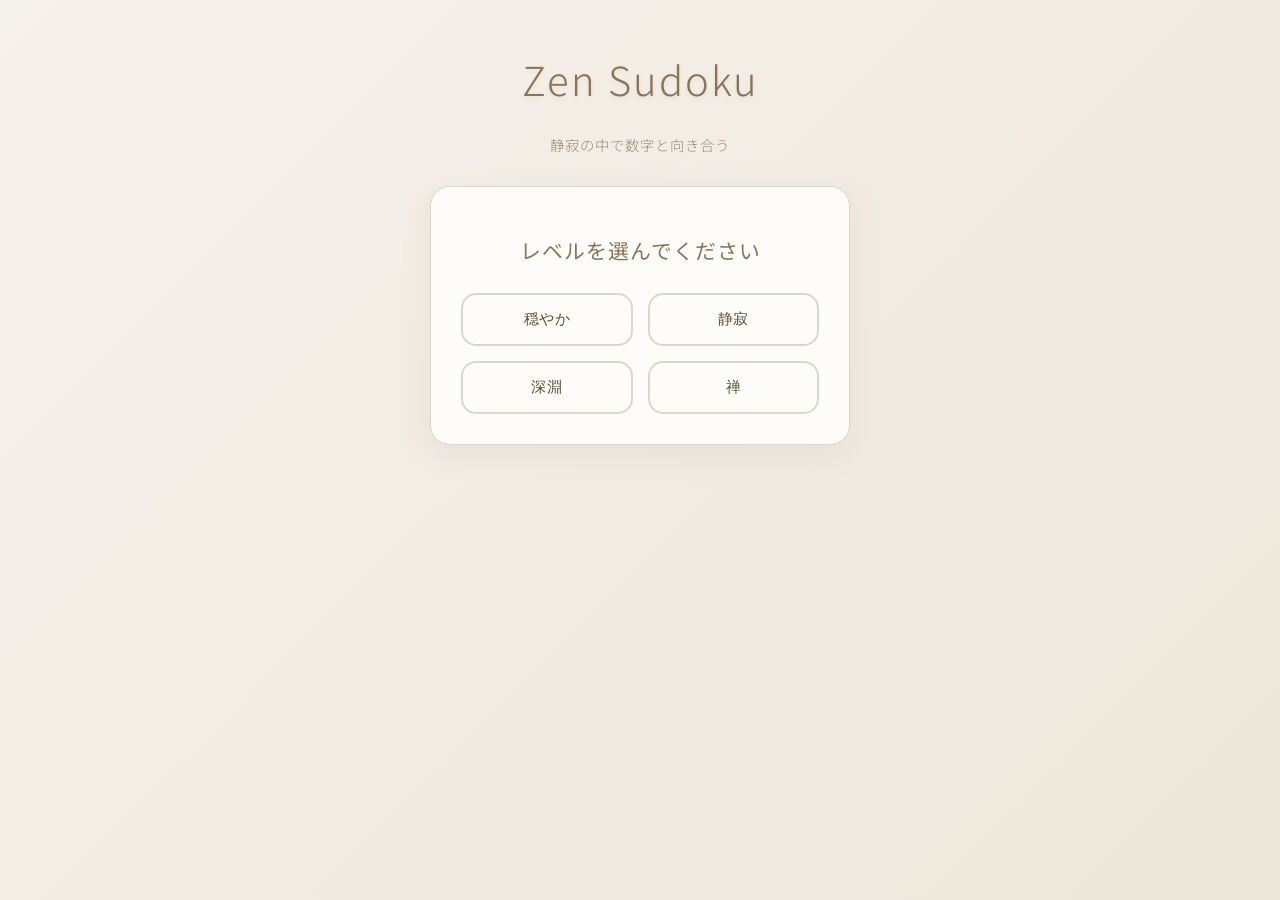
<file: index.html>
<!DOCTYPE html>
<html lang="ja">
<head>
    <meta charset="UTF-8">
    <meta name="viewport" content="width=device-width, initial-scale=1.0, user-scalable=no">
    <title>Zen Sudoku - 静寂の数独</title>
    <link rel="stylesheet" href="style.css">
    <link rel="preconnect" href="https://fonts.googleapis.com">
    <link rel="preconnect" href="https://fonts.gstatic.com" crossorigin>
    <link href="https://fonts.googleapis.com/css2?family=Noto+Sans+JP:wght@300;400;500&display=swap" rel="stylesheet">
</head>
<body>
    <h1>Zen Sudoku</h1>
    <p class="subtitle">静寂の中で数字と向き合う</p>
    
    <!-- 難易度選択パネル -->
    <div id="difficulty-panel">
        <h2>レベルを選んでください</h2>
        <div id="difficulty-buttons">
            <button class="difficulty-btn" data-difficulty="easy">穏やか</button>
            <button class="difficulty-btn" data-difficulty="medium">静寂</button>
            <button class="difficulty-btn" data-difficulty="hard">深淵</button>
            <button class="difficulty-btn" data-difficulty="expert">禅</button>
        </div>
    </div>

    <!-- ゲームコンテンツ -->
    <div class="game-content" id="game-content" style="display: none;">
        <!-- プレイヤー情報 -->
        <div id="player-info">
            <div id="difficulty-display">レベル: <span id="current-difficulty"></span></div>
            <div id="timer-display">時間: <span id="timer">00:00</span></div>
            <div id="progress-container">
                <div id="progress-bar">
                    <div id="progress-fill"></div>
                </div>
                <span id="progress-text">0/81</span>
            </div>
            <button id="back-to-menu-btn">戻る</button>
        </div>

        <!-- ゲームボード -->
        <div id="game-board"></div>

        <!-- 数字パッド -->
        <div id="numpad">
            <button data-number="1">1</button>
            <button data-number="2">2</button>
            <button data-number="3">3</button>
            <button data-number="4">4</button>
            <button data-number="5">5</button>
            <button data-number="6">6</button>
            <button data-number="7">7</button>
            <button data-number="8">8</button>
            <button data-number="9">9</button>
            <button data-number="0">消去</button>
            <button id="memo-mode-btn" class="memo-toggle">メモ</button>
        </div>

        <!-- メニュー -->
        <div id="menu">
            <button id="new-game-btn">新しい旅</button>
            <button id="reset-btn">リセット</button>
            <button id="hint-btn">ひらめき</button>
            <button id="solve-btn">答えを見る</button>
            <button id="clear-errors-btn">間違いを消去</button>
        </div>

        <!-- メッセージ表示 -->
        <div id="message"></div>
    </div>

    <script src="script.js"></script>
</body>
</html>
</file>
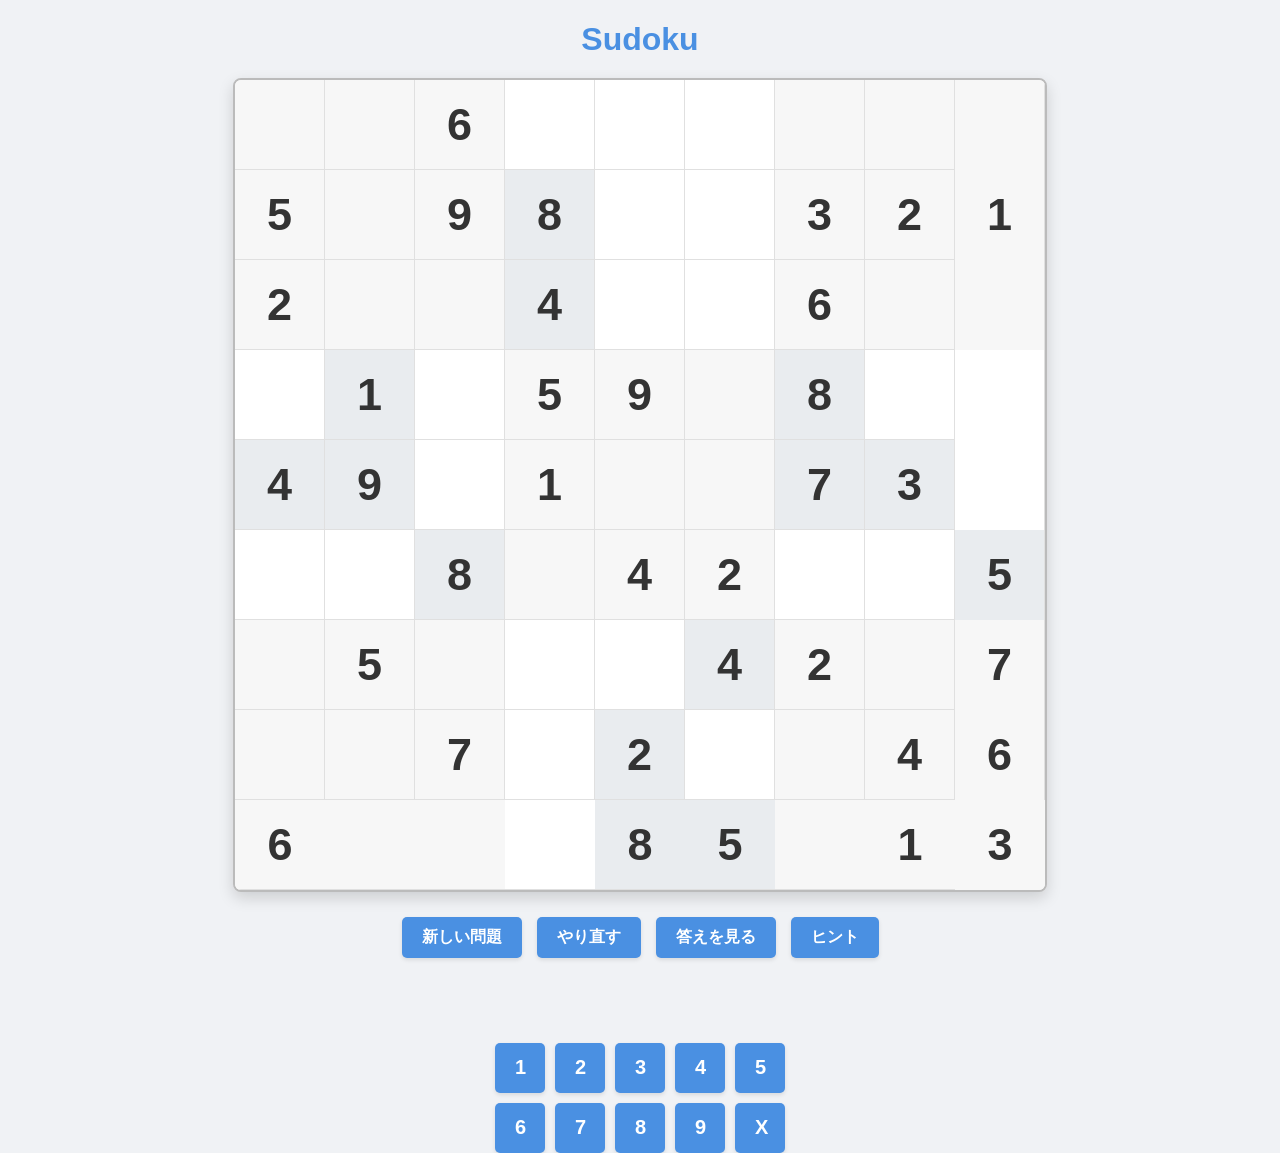
<file: sudoku/index.html>
<!DOCTYPE html>
<html lang="en">
<head>
    <meta charset="UTF-8">
    <meta name="viewport" content="width=device-width, initial-scale=1.0">
    <title>Sudoku</title>
    <link rel="stylesheet" href="style.css">
</head>
<body>
    <h1>Sudoku</h1>
    <div id="game-board"></div>
    <div id="menu">
        <button id="new-game-btn">新しい問題</button>
        <button id="reset-btn">やり直す</button>
        <button id="solve-btn">答えを見る</button>
        <button id="hint-btn">ヒント</button>
    </div>
    <p id="message"></p>
    <div id="numpad"></div>
    <script src="script.js"></script>
</body>
</html>
</file>
<file: style.css>
/* Lo-Fi Zen Sudoku スタイル */
:root {
    /* Lo-Fi カラーパレット */
    --primary-color: #8B7355;
    --secondary-color: #D4A574;
    --accent-color: #E8C5A0;
    --success-color: #A8B5A0;
    --warning-color: #D4A574;
    --error-color: #C4A484;
    --text-color: #5D4E37;
    --text-light: #8B7355;
    --bg-color: #F5F1EB;
    --card-bg: #FEFCF8;
    --border-color: #E0D5C7;
    --shadow-color: rgba(139, 115, 85, 0.1);
    --cell-size: 42px;
}

* {
    box-sizing: border-box;
}

html, body {
    overflow-x: hidden;
    width: 100%;
    margin: 0;
    padding: 0;
}

body {
    font-family: 'Noto Sans JP', -apple-system, BlinkMacSystemFont, 'Segoe UI', sans-serif;
    background: linear-gradient(135deg, #F5F1EB 0%, #EDE7DB 100%);
    color: var(--text-color);
    display: flex;
    flex-direction: column;
    align-items: center;
    min-height: 100vh;
    padding: 20px;
    font-weight: 300;
    line-height: 1.6;
}

h1 {
    color: var(--primary-color);
    margin-bottom: 8px;
    text-align: center;
    font-size: 2.5rem;
    font-weight: 300;
    letter-spacing: 2px;
    text-shadow: 0 2px 4px var(--shadow-color);
}

.subtitle {
    color: var(--text-light);
    text-align: center;
    font-size: 0.9rem;
    margin-bottom: 30px;
    font-weight: 300;
    letter-spacing: 1px;
    opacity: 0.8;
}

/* ゲームコンテナ */
.game-content {
    width: 100%;
    max-width: 520px;
    display: flex;
    flex-direction: column;
    align-items: center;
    padding: 0 15px;
}

/* 難易度選択 */
#difficulty-panel {
    background: var(--card-bg);
    padding: 30px;
    border-radius: 20px;
    box-shadow: 0 8px 32px var(--shadow-color);
    margin-bottom: 30px;
    text-align: center;
    width: 100%;
    max-width: 420px;
    border: 1px solid var(--border-color);
}

#difficulty-panel h2 {
    color: var(--primary-color);
    font-weight: 400;
    margin-bottom: 25px;
    font-size: 1.3rem;
    letter-spacing: 1px;
}

#difficulty-buttons {
    display: grid;
    grid-template-columns: repeat(2, 1fr);
    gap: 15px;
    justify-content: center;
}

.difficulty-btn {
    padding: 15px 25px;
    border: 2px solid var(--border-color);
    border-radius: 15px;
    background: var(--card-bg);
    color: var(--text-color);
    cursor: pointer;
    font-size: 15px;
    font-weight: 400;
    transition: all 0.3s ease;
    letter-spacing: 0.5px;
    position: relative;
    overflow: hidden;
}

.difficulty-btn::before {
    content: '';
    position: absolute;
    top: 0;
    left: -100%;
    width: 100%;
    height: 100%;
    background: linear-gradient(90deg, transparent, rgba(212, 165, 116, 0.2), transparent);
    transition: left 0.5s;
}

.difficulty-btn:hover::before {
    left: 100%;
}

.difficulty-btn:hover {
    background: var(--accent-color);
    border-color: var(--secondary-color);
    transform: translateY(-2px);
    box-shadow: 0 6px 20px var(--shadow-color);
}

/* プレイヤー情報 */
#player-info {
    background: var(--card-bg);
    padding: 20px;
    border-radius: 15px;
    box-shadow: 0 4px 20px var(--shadow-color);
    margin-bottom: 25px;
    display: flex;
    gap: 20px;
    align-items: center;
    justify-content: center;
    flex-wrap: wrap;
    width: 100%;
    border: 1px solid var(--border-color);
    font-size: 14px;
    color: var(--text-light);
}

#back-to-menu-btn {
    padding: 10px 18px;
    border: 2px solid var(--warning-color);
    border-radius: 10px;
    background: var(--card-bg);
    color: var(--text-color);
    cursor: pointer;
    font-size: 13px;
    font-weight: 400;
    transition: all 0.3s ease;
    letter-spacing: 0.5px;
}

#back-to-menu-btn:hover {
    background: var(--warning-color);
    color: white;
    transform: translateY(-1px);
}

#progress-bar {
    width: 120px;
    height: 8px;
    background: var(--border-color);
    border-radius: 10px;
    overflow: hidden;
    position: relative;
}

#progress-fill {
    height: 100%;
    background: linear-gradient(90deg, var(--success-color), var(--secondary-color));
    transition: width 0.5s ease;
    border-radius: 10px;
}

#progress-text {
    margin-left: 12px;
    font-size: 13px;
    color: var(--text-light);
}

/* ゲームボード */
#game-board {
    display: inline-block;
    border: 3px solid var(--primary-color);
    background: var(--card-bg);
    margin: 25px 0;
    text-align: center;
    width: fit-content;
    max-width: 100%;
    overflow: hidden;
    border-radius: 12px;
    box-shadow: 0 8px 32px var(--shadow-color);
}

.row {
    display: flex;
}

/* セルスタイル */
.cell {
    position: relative;
    width: var(--cell-size);
    height: var(--cell-size);
    min-width: var(--cell-size);
    min-height: var(--cell-size);
    border: 1px solid var(--border-color);
    display: flex;
    align-items: center;
    justify-content: center;
    font-size: 18px;
    font-weight: 400;
    cursor: pointer;
    background: var(--card-bg);
    transition: all 0.2s ease;
    text-align: center;
    color: var(--text-color);
}

.cell:nth-child(3n) {
    border-right: 2px solid var(--primary-color);
}

.row:nth-child(3n) .cell {
    border-bottom: 2px solid var(--primary-color);
}

.cell.selected {
    background: linear-gradient(135deg, var(--accent-color), var(--secondary-color)) !important;
    border: 2px solid var(--primary-color);
    box-shadow: 0 0 15px rgba(212, 165, 116, 0.4);
    transform: scale(1.02);
    transition: all 0.3s ease;
    color: var(--text-color);
}

.cell:hover {
    background: var(--accent-color);
    cursor: pointer;
    transform: scale(1.01);
    transition: all 0.2s ease;
}

.cell.pre-filled {
    background: linear-gradient(135deg, #F0EBE3, #E8DDD4);
    color: var(--primary-color);
    font-weight: 500;
}

.cell.filled {
    color: var(--text-color);
    font-weight: 400;
}

.cell.conflict {
    background: linear-gradient(135deg, #F4E4D6, #E8C5A0) !important;
    border: 2px solid var(--error-color);
    animation: gentlePulse 1s ease-in-out;
}

/* 数字パッド */
#numpad {
    display: grid;
    grid-template-columns: repeat(5, 1fr);
    gap: 8px;
    margin: 25px 0;
    width: 100%;
    max-width: 320px;
    text-align: center;
}

#numpad button {
    width: 100%;
    height: 45px;
    min-width: 40px;
    border: 2px solid var(--border-color);
    background: var(--card-bg);
    font-size: 16px;
    font-weight: 400;
    cursor: pointer;
    border-radius: 12px;
    transition: all 0.3s ease;
    text-align: center;
    display: flex;
    align-items: center;
    justify-content: center;
    color: var(--text-color);
    letter-spacing: 0.5px;
    position: relative;
    overflow: hidden;
}

#numpad button::before {
    content: '';
    position: absolute;
    top: 0;
    left: -100%;
    width: 100%;
    height: 100%;
    background: linear-gradient(90deg, transparent, rgba(212, 165, 116, 0.3), transparent);
    transition: left 0.4s;
}

#numpad button:hover::before {
    left: 100%;
}

#numpad button:hover {
    background: var(--secondary-color);
    color: white;
    border-color: var(--primary-color);
    transform: translateY(-2px);
    box-shadow: 0 4px 15px var(--shadow-color);
}

/* メニュー */
#menu {
    display: flex;
    gap: 12px;
    margin: 25px 0;
    flex-wrap: wrap;
    justify-content: center;
    width: 100%;
}

#menu button {
    padding: 12px 20px;
    border: 2px solid var(--border-color);
    border-radius: 12px;
    background: var(--card-bg);
    color: var(--text-color);
    cursor: pointer;
    font-size: 14px;
    font-weight: 400;
    transition: all 0.3s ease;
    flex: 1;
    min-width: 110px;
    letter-spacing: 0.5px;
    position: relative;
    overflow: hidden;
}

#menu button::before {
    content: '';
    position: absolute;
    top: 0;
    left: -100%;
    width: 100%;
    height: 100%;
    background: linear-gradient(90deg, transparent, rgba(168, 181, 160, 0.3), transparent);
    transition: left 0.4s;
}

#menu button:hover::before {
    left: 100%;
}

#menu button:hover {
    background: var(--success-color);
    color: white;
    border-color: var(--primary-color);
    transform: translateY(-2px);
    box-shadow: 0 4px 15px var(--shadow-color);
}

#clear-errors-btn {
    border-color: var(--error-color) !important;
}

#clear-errors-btn:hover {
    background: var(--error-color) !important;
}

/* メッセージ */
#message {
    margin: 20px 0;
    padding: 15px 20px;
    border-radius: 12px;
    text-align: center;
    font-weight: 400;
    min-height: 20px;
    transition: all 0.4s ease;
    width: 100%;
    max-width: 420px;
    letter-spacing: 0.5px;
    border: 2px solid transparent;
}

#message.info {
    background: linear-gradient(135deg, #F0EBE3, #E8DDD4);
    color: var(--primary-color);
    border-color: var(--border-color);
}

#message.warning {
    background: linear-gradient(135deg, #F4E8D0, #E8DCC6);
    color: var(--warning-color);
    border-color: var(--warning-color);
}

#message.success {
    background: linear-gradient(135deg, #E8F0E8, #D4E4D4);
    color: var(--success-color);
    border-color: var(--success-color);
}

/* アニメーション */
@keyframes gentleShake {
    0%, 100% { transform: translateX(0); }
    25% { transform: translateX(-3px); }
    75% { transform: translateX(3px); }
}

@keyframes gentlePulse {
    0% { transform: scale(1); }
    50% { transform: scale(1.02); }
    100% { transform: scale(1); }
}

@keyframes fadeIn {
    from { opacity: 0; transform: translateY(10px); }
    to { opacity: 1; transform: translateY(0); }
}

.shake {
    animation: gentleShake 0.5s ease-in-out;
}

.invalid-input {
    background: linear-gradient(135deg, #F4E4D6, #E8C5A0) !important;
    animation: gentleShake 0.4s ease-in-out;
}

.number-input {
    background: linear-gradient(135deg, #E8F0E8, #D4E4D4) !important;
    transform: scale(1.05);
    transition: all 0.4s ease;
}

/* メモ機能 */
.cell-main-number {
    font-size: 1.4em;
    font-weight: 500;
    position: absolute;
    top: 50%;
    left: 50%;
    transform: translate(-50%, -50%);
    z-index: 2;
    color: var(--text-color);
}

.cell-notes {
    position: absolute;
    top: 3px;
    left: 3px;
    right: 3px;
    bottom: 3px;
    display: grid;
    grid-template-columns: repeat(3, 1fr);
    grid-template-rows: repeat(3, 1fr);
    font-size: 0.55em;
    color: var(--text-light);
    z-index: 1;
}

.note-number {
    display: flex;
    align-items: center;
    justify-content: center;
    font-size: 0.8em;
    font-weight: 400;
}

.memo-mode {
    background: linear-gradient(135deg, #E8F0E8, #D4E4D4) !important;
    border: 2px solid var(--success-color) !important;
}

.memo-toggle {
    background: var(--card-bg);
    border: 2px solid var(--border-color);
}

.memo-toggle.active {
    background: var(--success-color);
    color: white;
    border-color: var(--primary-color);
}

/* ヒントハイライト */
.hint-highlight {
    background: linear-gradient(135deg, #FFF8E1, #F4E8D0) !important;
    animation: hintGlow 1s ease-in-out;
    border: 2px solid var(--secondary-color) !important;
}

@keyframes hintGlow {
    0% { transform: scale(1); box-shadow: 0 0 0 rgba(212, 165, 116, 0.4); }
    50% { transform: scale(1.03); box-shadow: 0 0 20px rgba(212, 165, 116, 0.6); }
    100% { transform: scale(1); box-shadow: 0 0 0 rgba(212, 165, 116, 0.4); }
}

/* レスポンシブデザイン */
@media (max-width: 600px) {
    :root {
        --cell-size: 38px;
    }
    
    body {
        padding: 15px;
    }
    
    h1 {
        font-size: 2rem;
        margin-bottom: 6px;
    }
    
    .subtitle {
        font-size: 0.8rem;
        margin-bottom: 25px;
    }
    
    .game-content {
        padding: 0 10px;
    }
    
    #player-info {
        flex-direction: column;
        gap: 12px;
        padding: 15px;
    }
    
    #difficulty-buttons {
        grid-template-columns: 1fr;
        gap: 12px;
    }
    
    #menu {
        flex-direction: column;
        align-items: center;
        gap: 10px;
    }
    
    #menu button {
        width: 100%;
        max-width: 250px;
    }
    
    #numpad {
        max-width: 300px;
        gap: 6px;
    }
}

@media (max-width: 400px) {
    :root {
        --cell-size: 32px;
    }
    
    body {
        padding: 10px;
    }
    
    .cell {
        font-size: 15px;
    }
    
    #numpad {
        gap: 4px;
        max-width: 270px;
    }
    
    #numpad button {
        height: 40px;
        font-size: 15px;
    }
    
    h1 {
        font-size: 1.7rem;
    }
    
    .subtitle {
        font-size: 0.75rem;
    }
}

@media (max-width: 320px) {
    :root {
        --cell-size: 28px;
    }
    
    .cell {
        font-size: 13px;
    }
    
    #numpad {
        max-width: 240px;
    }
    
    #numpad button {
        height: 35px;
        font-size: 13px;
    }
}

/* タッチデバイス用の改善 */
@media (max-width: 768px) {
    .cell {
        touch-action: manipulation;
    }
    
    #numpad button {
        min-height: 45px;
        touch-action: manipulation;
    }
    
    #menu button {
        min-height: 48px;
        padding: 14px 18px;
        touch-action: manipulation;
    }
}

/* ダブルタップズーム無効化 */
.game-board, #numpad, #menu {
    touch-action: manipulation;
}

/* 追加のアニメーション効果 */
.game-content {
    animation: fadeIn 0.6s ease-out;
}

#difficulty-panel {
    animation: fadeIn 0.8s ease-out;
}

/* スクロールバーのスタイリング */
::-webkit-scrollbar {
    width: 8px;
}

::-webkit-scrollbar-track {
    background: var(--bg-color);
}

::-webkit-scrollbar-thumb {
    background: var(--border-color);
    border-radius: 4px;
}

::-webkit-scrollbar-thumb:hover {
    background: var(--secondary-color);
}
</file>
<file: sudoku/style.css>
:root {
    --board-size: 90vmin;
    --cell-size: calc(var(--board-size) / 9);
    --border-color: #e0e0e0; /* A light, clean grey */
    --board-border-color: #bbbbbb; /* A stronger grey for the main border */
    --primary-color: #4a90e2;
    --user-input-color: #28a745; /* A distinct color for user input, e.g., green */
    --background-color: #f0f2f5;
    --font-color: #333;
    --pre-filled-bg: #e9ecef;
    --error-color: #d9534f;
    --shaded-bg: #f7f7f7; /* A very subtle grey for alternating blocks */
}

body {
    font-family: 'Helvetica Neue', Arial, sans-serif;
    display: flex;
    flex-direction: column;
    align-items: center;
    justify-content: center;
    min-height: 100vh;
    margin: 0;
    background-color: var(--background-color);
    color: var(--font-color);
}

h1 {
    color: var(--primary-color);
    margin-bottom: 20px;
}

#game-board {
    display: grid;
    grid-template-columns: repeat(9, 1fr);
    width: var(--board-size);
    height: var(--board-size);
    border: 2px solid var(--board-border-color);
    border-radius: 8px;
    box-shadow: 0 6px 15px rgba(0, 0, 0, 0.15);
    background-color: white;
    overflow: hidden; /* Ensures inner cells conform to border-radius */
}

.cell {
    width: var(--cell-size);
    height: var(--cell-size);
    border-right: 1px solid var(--border-color);
    border-bottom: 1px solid var(--border-color);
    display: flex;
    align-items: center;
    justify-content: center;
    font-size: calc(var(--cell-size) * 0.5);
    box-sizing: border-box;
    position: relative;
}

/* Remove all special border handling for 3x3 sections */

/* Remove outer borders */
.cell[data-col='8'] {
    border-right: none;
}
.row:last-child .cell {
    border-bottom: none;
}

/* The new shading style for blocks */
.cell.shaded-block {
    background-color: var(--shaded-bg);
}

.pre-filled {
    font-weight: bold;
    background-color: var(--pre-filled-bg);
}

.main-value {
    color: var(--font-color); /* Default color for main value */
}

.main-value.user-input {
    color: var(--user-input-color); /* Color for user-entered numbers */
}

input {
    width: 100%;
    height: 100%;
    padding: 0;
    border: none;
    text-align: center;
    font-size: inherit;
    font-family: inherit;
    background-color: transparent;
    outline: none;
}

.note-grid {
    display: grid;
    grid-template-columns: repeat(3, 1fr);
    grid-template-rows: repeat(3, 1fr);
    width: 100%;
    height: 100%;
    position: absolute;
    top: 0;
    left: 0;
    font-size: calc(var(--cell-size) * 0.25);
    color: #666;
    pointer-events: none; /* Allows clicking through to the input */
}

.note-cell {
    display: flex;
    align-items: center;
    justify-content: center;
}

input:focus {
    background-color: rgba(74, 144, 226, 0.1);
}

.cell.selected {
    background-color: #a8c7fa;
}

.cell.highlighted {
    background-color: #dce9fd;
}

.cell.highlighted-number {
    font-weight: bold;
}

/* Ensure pre-filled cells also get highlighted */
.pre-filled.highlighted, .cell.highlighted .pre-filled {
    background-color: #dce9fd;
}
.pre-filled.selected, .cell.selected .pre-filled {
    background-color: #a8c7fa;
}

input.error {
    color: var(--error-color);
    font-weight: bold;
}

#menu {
    margin-top: 25px;
    display: flex;
    flex-wrap: wrap; /* Allow buttons to wrap on smaller screens */
    justify-content: center;
    gap: 15px;
}

button {
    padding: 10px 20px;
    font-size: 16px;
    font-weight: bold;
    color: white;
    background-color: var(--primary-color);
    border: none;
    border-radius: 5px;
    cursor: pointer;
    transition: background-color 0.2s, box-shadow 0.2s;
    box-shadow: 0 2px 4px rgba(0,0,0,0.1);
}

button:hover, button:focus {
    background-color: #357abd;
    box-shadow: 0 4px 8px rgba(0,0,0,0.15);
    outline: none;
}

.cell.hint {
    background-color: #ffe0b2; /* Light orange for hint */
    animation: hint-flash 1s ease-out;
}

@keyframes hint-flash {
    0% { background-color: #ffe0b2; }
    100% { background-color: transparent; }
}

#message {
    margin-top: 20px;
    font-size: 1.2em;
    font-weight: bold;
    color: var(--primary-color);
    height: 25px;
}

#numpad {
    margin-top: 20px;
    display: grid;
    grid-template-columns: repeat(5, 1fr);
    gap: 10px;
}

#numpad button {
    width: 50px;
    height: 50px;
    font-size: 20px;
}
</file>
